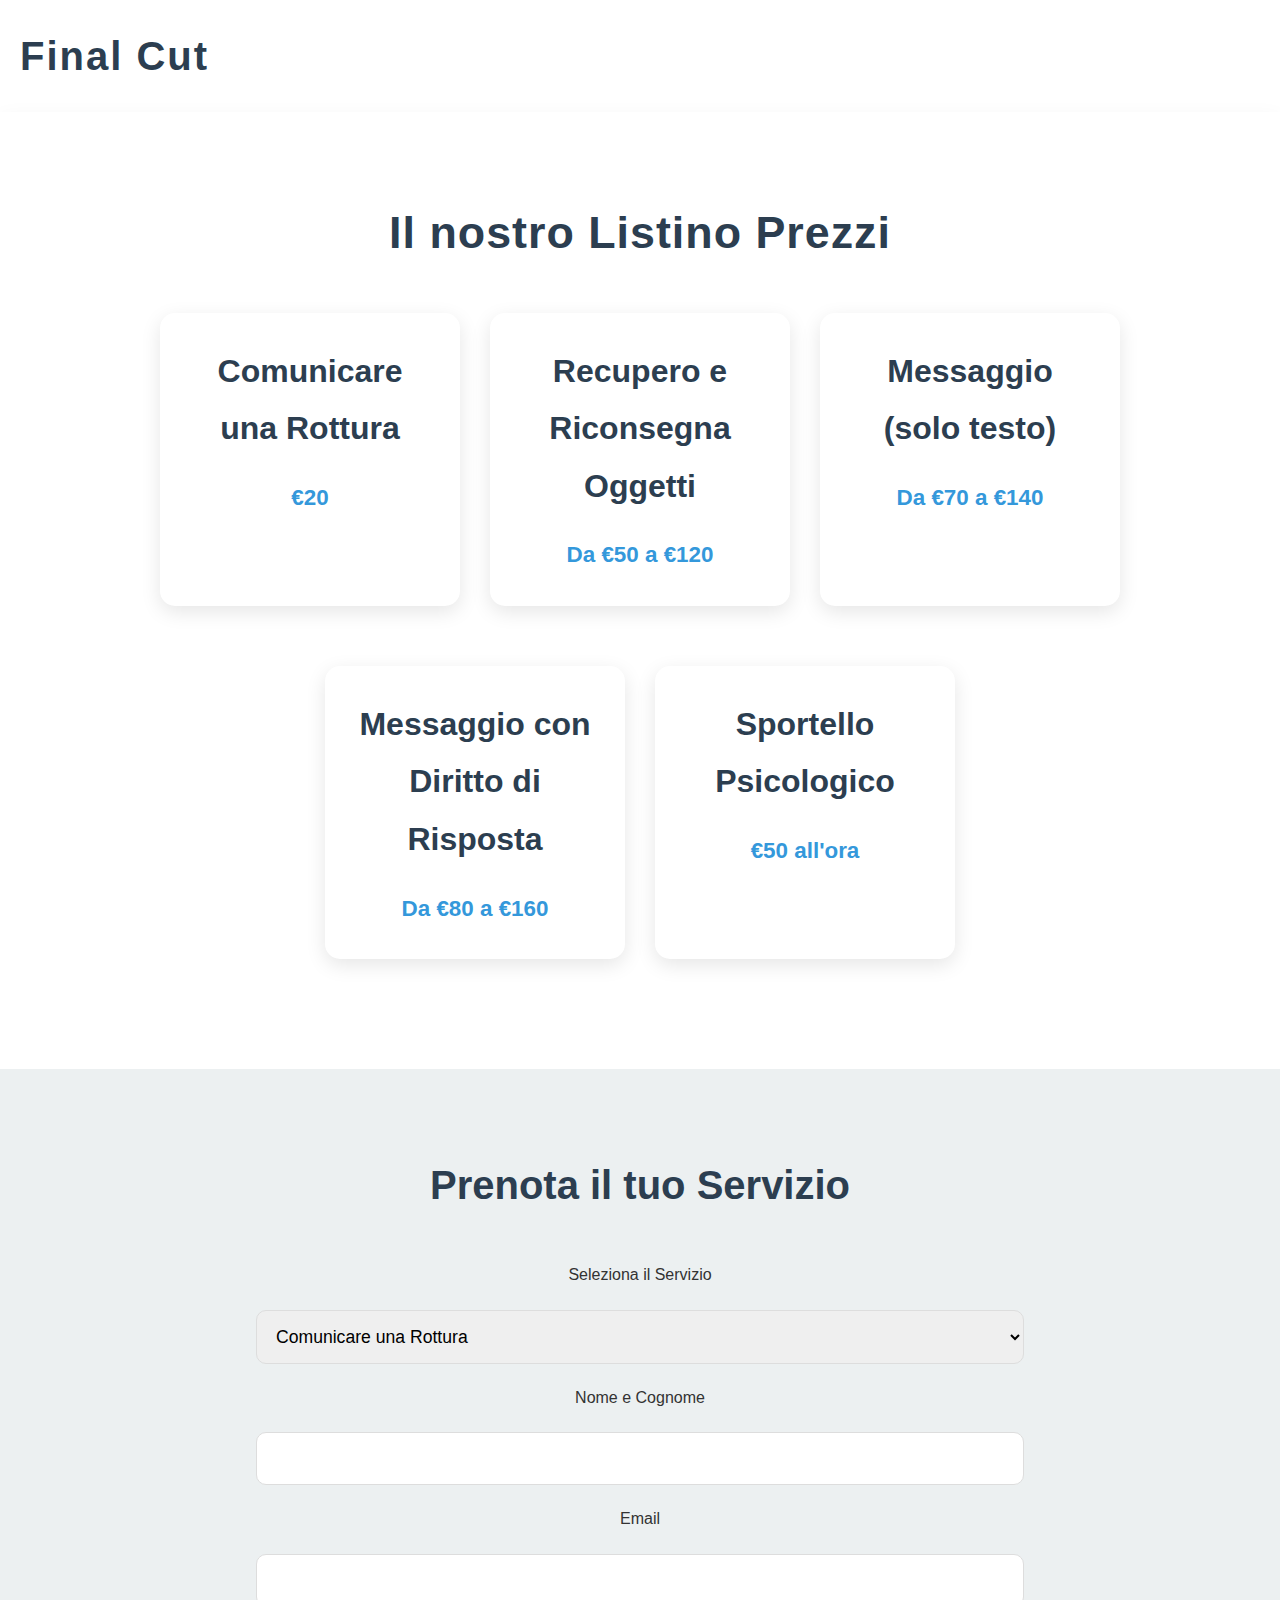
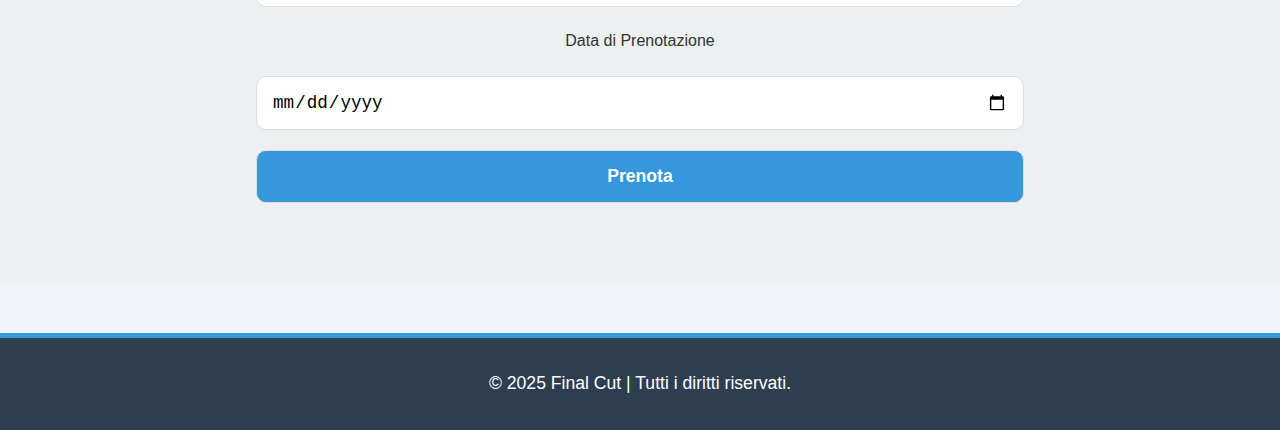
<file: listino.html>
<!DOCTYPE html>
<html lang="it">
<head>
    <meta charset="UTF-8">
    <meta name="viewport" content="width=device-width, initial-scale=1.0">
    <title>Listino Prezzi</title>
    <link rel="stylesheet" href="stilelistino.css">
</head>
<body>
    <!-- Header -->
    <header>
        <div class="container">
            <div class="logo">
                <h1>Final Cut</h1>
            </div>
        </div>
    </header>

    <!-- Sezione Listino Prezzi -->
    <section id="price-list">
        <div class="container">
            <h2>Il nostro Listino Prezzi</h2>
            <div class="price-box">
                <div class="price-item">
                    <h3>Comunicare una Rottura</h3>
                    <p>€20</p>
                </div>
                <div class="price-item">
                    <h3>Recupero e Riconsegna Oggetti</h3>
                    <p>Da €50 a €120</p>
                </div>
                <div class="price-item">
                    <h3>Messaggio (solo testo)</h3>
                    <p>Da €70 a €140</p>
                </div>
                <div class="price-item">
                    <h3>Messaggio con Diritto di Risposta</h3>
                    <p>Da €80 a €160</p>
                </div>
                <div class="price-item">
                    <h3>Sportello Psicologico</h3>
                    <p>€50 all'ora</p>
                </div>
            </div>
        </div>
    </section>

    <!-- Sezione Prenotazione -->
    <section id="booking">
        <div class="container">
            <h2>Prenota il tuo Servizio</h2>
            <form action="https://formspree.io/f/xanqggzk" method="POST">
                <label for="service">Seleziona il Servizio</label>
                <select id="service" name="service" required>
                    <option value="comunicare_rottura">Comunicare una Rottura</option>
                    <option value="recupero_oggetti">Recupero e Riconsegna Oggetti</option>
                    <option value="messaggio">Messaggio (solo testo)</option>
                    <option value="messaggio_risposta">Messaggio con Diritto di Risposta</option>
                    <option value="sportello_psicologico">Sportello Psicologico</option>
                </select>

                <label for="name">Nome e Cognome</label>
                <input type="text" id="name" name="name" required>

                <label for="email">Email</label>
                <input type="email" id="email" name="email" required>

                <label for="date">Data di Prenotazione</label>
                <input type="date" id="date" name="date" required>

                <!-- Invia il modulo a fcutspa@gmail.com -->
                <input type="hidden" name="_replyto" value="fcutspa@gmail.com">

                <!-- Invia una risposta automatica all'utente -->
                <input type="hidden" name="_autoresponse" value="Grazie per la tua prenotazione con Final Cut! Ti contatteremo a breve per confermare il servizio.">

                <!-- Invia una copia dell'email all'indirizzo inserito dall'utente -->
                <input type="hidden" name="_cc" value="{email}">

                <!-- Reindirizzamento alla pagina di conferma -->
                <input type="hidden" name="_next" value="https://fcut-spa.github.io/FinalCut/conferma.html">

                <button type="submit">Prenota</button>
            </form>
        </div>
    </section>

    <!-- Footer -->
    <footer>
        <p>&copy; 2025 Final Cut | Tutti i diritti riservati.</p>
    </footer>
</body>
</html>
</file>
<file: stilelistino.css>
/* RESET: Resetta i margini e padding predefiniti */
* {
    margin: 0;
    padding: 0;
    box-sizing: border-box;
}

/* Body generale */
body {
    font-family: 'Poppins', sans-serif;
    line-height: 1.8;
    background-color: #f0f4f8;
    color: #333;
    padding: 0;
    margin: 0;
}

/* Header */
header {
    background-color: #ffffff;
    padding: 20px 0;
    box-shadow: 0 6px 20px rgba(0, 0, 0, 0.1);
}

header .container {
    display: flex;
    justify-content: space-between;
    align-items: center;
    padding: 0 20px;
}

header .logo h1 {
    font-size: 2.5rem;
    color: #2c3e50;
    font-weight: 700;
    letter-spacing: 2px;
}

nav ul {
    list-style: none;
    display: flex;
}

nav ul li {
    margin-right: 25px;
}

nav ul li a {
    text-decoration: none;
    color: #2c3e50;
    font-weight: 600;
    font-size: 1.1rem;
    text-transform: uppercase;
    transition: color 0.3s ease, transform 0.3s ease;
}

nav ul li a:hover {
    color: #3498db;
    transform: translateY(-5px);
}

/* Sezione Listino Prezzi */
#price-list {
    padding: 80px 0;
    text-align: center;
    background-color: #ffffff;
    box-shadow: 0 6px 20px rgba(0, 0, 0, 0.05);
}

#price-list h2 {
    font-size: 2.8rem;
    color: #2c3e50;
    margin-bottom: 40px;
    font-weight: 700;
    letter-spacing: 1px;
}

.price-box {
    display: flex;
    justify-content: center;
    gap: 30px;
    flex-wrap: wrap;
}

.price-item {
    background-color: #ffffff;
    padding: 30px;
    border-radius: 15px;
    box-shadow: 0 6px 20px rgba(0, 0, 0, 0.1);
    max-width: 300px;
    text-align: center;
    transition: transform 0.3s ease, box-shadow 0.3s ease;
    margin-bottom: 30px;
    width: 100%;
}

.price-item:hover {
    transform: translateY(-10px);
    box-shadow: 0 10px 30px rgba(0, 0, 0, 0.15);
}

.price-item h3 {
    font-size: 2rem;
    color: #2c3e50;
    margin-bottom: 20px;
    font-weight: 700;
}

.price-item p {
    font-size: 1.4rem;
    color: #3498db;
    font-weight: bold;
}

/* Sezione Prenotazione */
#booking {
    background-color: #ecf0f1;
    padding: 80px 0;
    text-align: center;
}

#booking h2 {
    font-size: 2.5rem;
    color: #2c3e50;
    margin-bottom: 40px;
    font-weight: 700;
}

form {
    width: 60%;
    margin: 0 auto;
    display: flex;
    flex-direction: column;
    gap: 20px;
}

form input, form select, form button {
    padding: 15px;
    border-radius: 10px;
    border: 1px solid #ddd;
    font-size: 1.1rem;
    transition: border 0.3s ease;
}

form input:focus, form select:focus {
    border-color: #3498db;
    outline: none;
}

form button {
    background-color: #3498db;
    color: white;
    font-weight: bold;
    cursor: pointer;
    transition: background-color 0.3s ease, transform 0.2s ease;
    border-radius: 10px;
    padding: 15px 30px;
}

form button:hover {
    background-color: #2980b9;
    transform: scale(1.05);
}

/* Footer */
footer {
    background-color: #2c3e50;
    color: white;
    padding: 30px 0;
    text-align: center;
    font-size: 1.1rem;
    margin-top: 50px;
    border-top: 5px solid #3498db;
}

footer p {
    margin: 0;
}

footer a {
    text-decoration: none;
    color: white;
    font-weight: 600;
}

footer a:hover {
    color: #3498db;
}

/* Popup */
.popup {
    display: none; 
    position: fixed;
    top: 50%;
    left: 50%;
    transform: translate(-50%, -50%);
    width: 60%;
    max-width: 500px;
    background-color: white;
    padding: 30px;
    border-radius: 10px;
    box-shadow: 0 6px 20px rgba(0, 0, 0, 0.2);
    z-index: 9999;
}

.popup-content h2 {
    color: #2c3e50;
    font-size: 2rem;
}

.popup-content p {
    font-size: 1.2rem;
    color: #3498db;
}

.close-btn {
    font-size: 2rem;
    color: #333;
    cursor: pointer;
    position: absolute;
    top: 10px;
    right: 10px;
}
</file>
